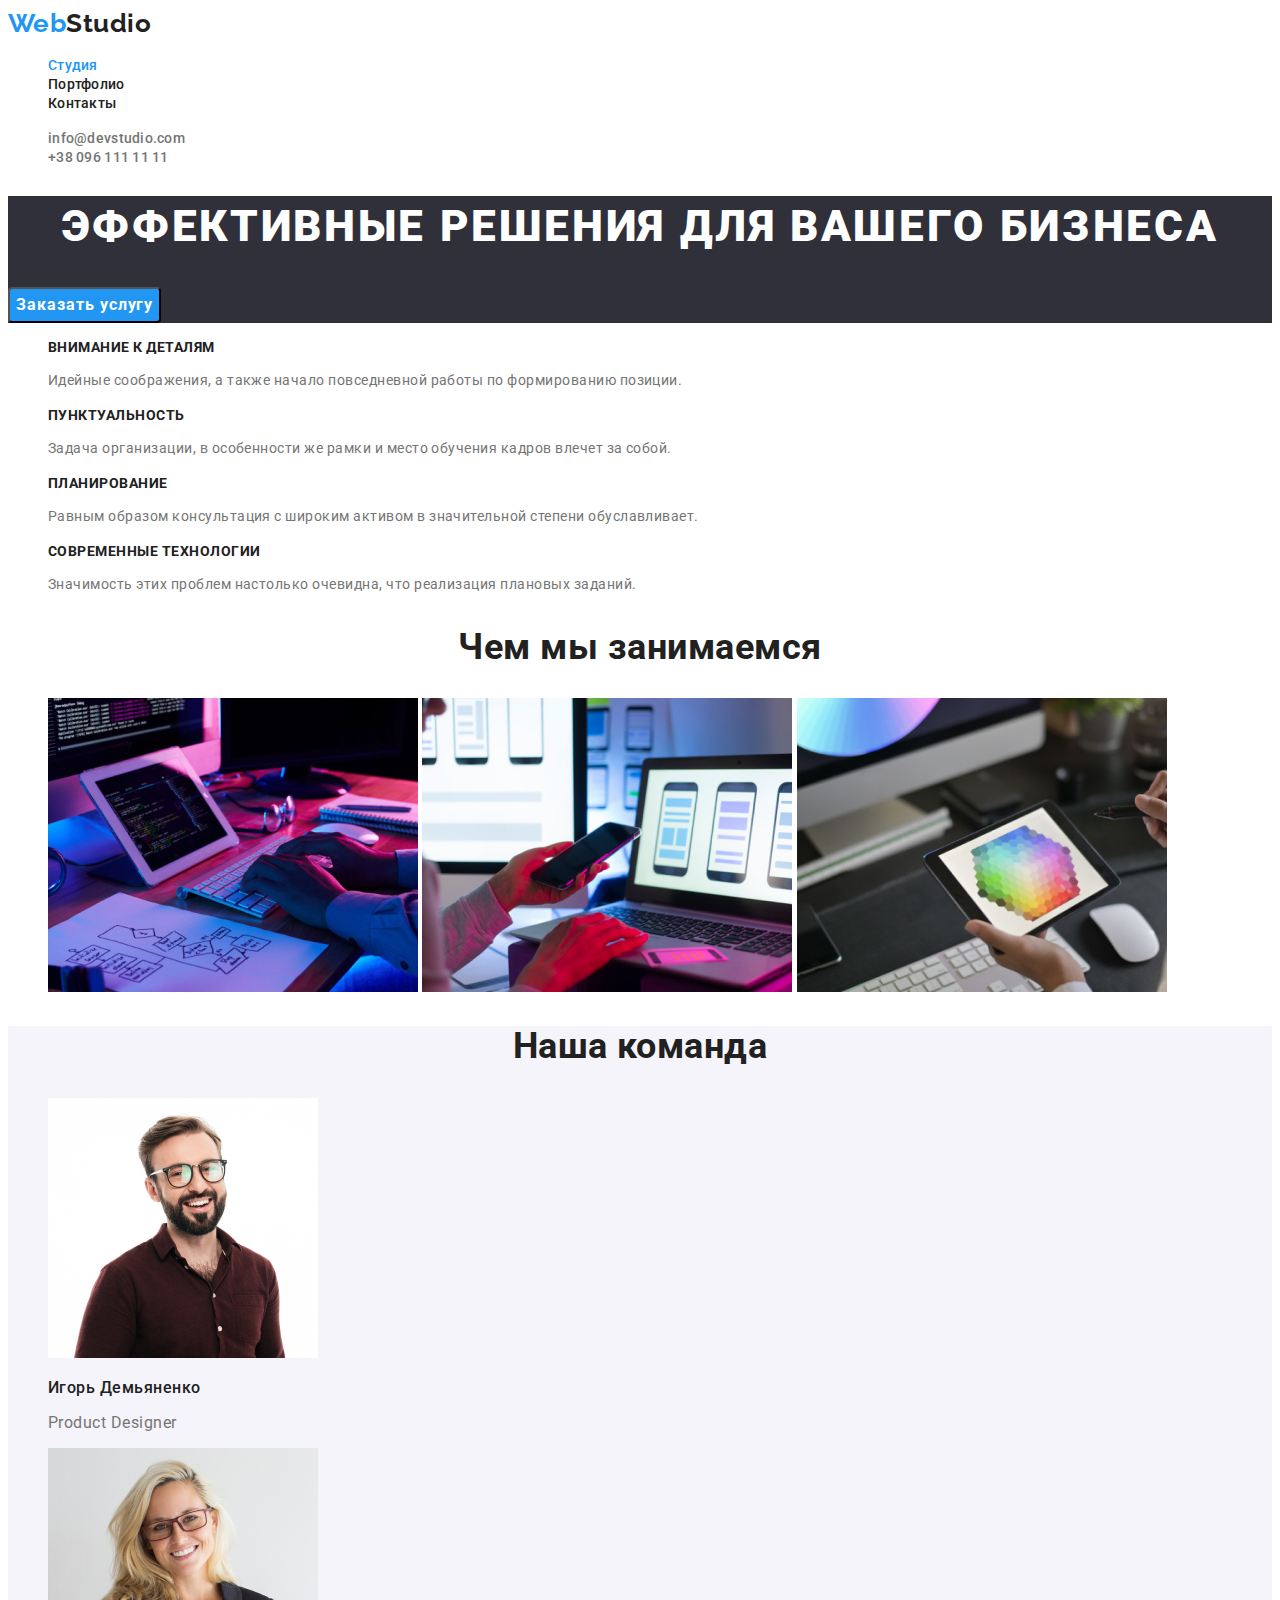
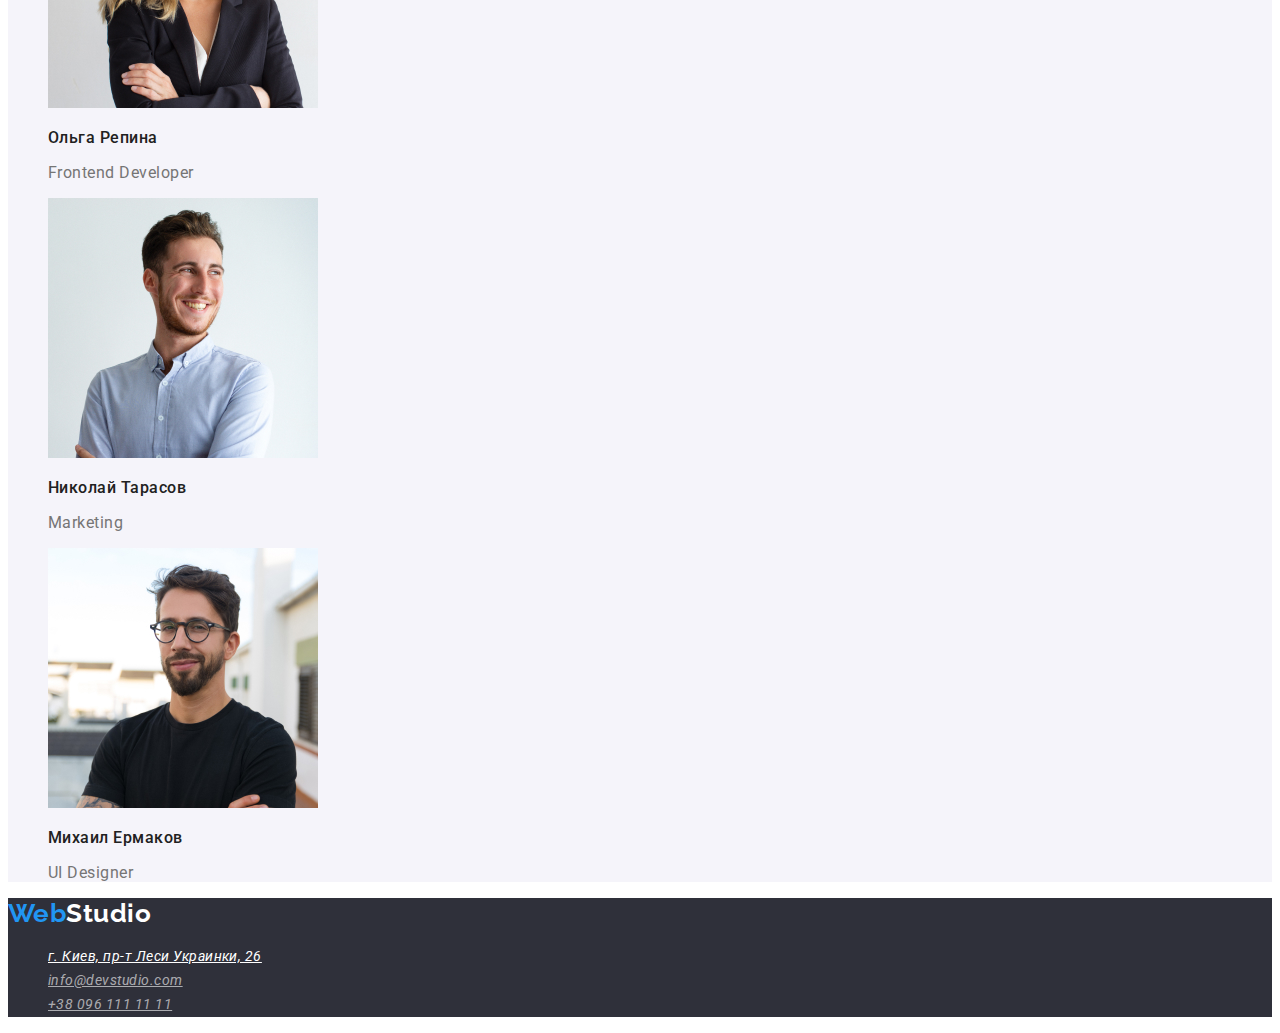
<file: index.html>
<!DOCTYPE html>
<html lang="ru">

<head>
    <meta charset="UTF-8">
    <meta http-equiv="X-UA-Compatible" content="IE-edge">
    <meta name="viewport" content="width=device-width, initial-scale=1.0">
    <meta http-equiv="Permissions-Policy" content="interest-cohort=()" />
    <title>Pages</title>
    <link rel="stylesheet" href="./css/styles.css">
    <link rel="preconnect" href="https://fonts.googleapis.com">
    <link rel="preconnect" href="https://fonts.gstatic.com" crossorigin>
    <link href="https://fonts.googleapis.com/css2?family=Raleway:wght@700&family=Roboto:wght@400;500;700;900&display=swap" rel="stylesheet">
</head>

<body>
    <!--ШАПКА-->
    <header class="header">
        <nav>
            <a href="./index.html" class="logo"><span>Web</span>Studio</a>
            <ul class="site-nav list">
                <li>
                    <a href="./index.html" class="link active">Студия</a>
                </li>
                <li>
                    <a href="./portfolio.html" class="link">Портфолио</a>
                </li>
                <li>
                    <a href="./" class="link">Контакты</a>
                </li>
            </ul>
        </nav>
        <ul class="auth-nav list">
            <li>
                <a href="mailto:info@devstudio.com" class="link">info@devstudio.com</a>
            </li>
            <li>
                <a href="tel:+38096111111" class="link">+38 096 111 11 11</a>
            </li>
        </ul>
    </header>

    <!--Внутренний контент-->
    <main>
        <!--Герой, главный банер-->
        <section class="section hero">
            <h1 class="title">Эффективные решения для вашего бизнеса</h1>
            <button type="button" class="button">Заказать услугу</button>
        </section>
        
        <!--Наши правила-->
        <section class="rules">
            <h2 class="nodisplay">Преимущество</h2>
            <ul class="list">
                <li>
                    <h3 class="subtitle">Внимание к деталям</h3>
                    <p class="text">Идейные соображения, а также начало повседневной работы по формированию позиции.</p>
                </li>
                <li>
                    <h3 class="subtitle">Пунктуальность</h3>
                    <p class="text">Задача организации, в особенности же рамки и место обучения кадров влечет за собой.</p>
                </li>
                <li>
                    <h3 class="subtitle">Планирование</h3>
                    <p class="text">Равным образом консультация с широким активом в значительной степени обуславливает.</p>
                </li>
                <li>
                    <h3 class="subtitle">Современные технологии</h3>
                    <p class="text">Значимость этих проблем настолько очевидна, что реализация плановых заданий.</p>
                </li>
            </ul>
        </section>

        <!--Наша деятельность-->
        <section class="our-activities">
            <h2 class="title">Чем мы занимаемся</h2>
            <ul class="list">
                <li=>
                    <img src="./images/our-activities-01.jpg" alt="Программист за ноутбуком" width="370" height="294">
                </li=>
                <li=>
                    <img src="./images/our-activities-02.jpg" alt="Разработка дизайна смартфона" width="370" height="294">
                </li=>
                <li=>
                    <img src="./images/our-activities-03.jpg" alt="Цветокоррекция с планшета" width="370" height="294"> 
                </li=>
            </ul>
        </section>

        <!--Наша команда-->
        <section class="our-comands">
            <h2 class="title">Наша команда</h2>
            <ul class="list">
                <li>
                    <img src="./images/our-comands-01.jpg" alt="Фото Игоря Демьяненко"  width="270" height="260">
                    <h3 class="subtitle">Игорь Демьяненко</h3>
                    <p class="text" lang="EN">Product Designer</p>
                </li>
                <li>
                    <img src="./images/our-comands-02.jpg" alt="Фото Ольга Репина"  width="270" height="260">
                    <h3 class="subtitle">Ольга Репина</h3>
                    <p class="text" lang="EN">Frontend Developer</p>
                </li>
                <li>
                    <img src="./images/our-comands-03.jpg" alt="Фото Николай Тарасов"  width="270" height="260">
                    <h3 class="subtitle">Николай Тарасов</h3>
                    <p class="text" lang="EN">Marketing</p>
                </li>
                <li>
                    <img src="./images/our-comands-04.jpg" alt="Фото Михаил Ермаков"  width="270" height="260">
                    <h3 class="subtitle">Михаил Ермаков</h3>
                    <p class="text" lang="EN">UI Designer</p>
                </li>
            </ul>
        </section>

    </main>

    <!--НИЖНЯЯ ЧАСТЬ-->
    <footer class="footer">
        <a href="./index.html"  class="logo"><span>Web</span>Studio</a>
        <address>
            <ul class="list">
                <li><a href="https://goo.gl/maps/5TQvAHyAd7hzLQ32A" class="link-white">г. Киев, пр-т Леси Украинки, 26</a></li>
                <li><a href="mailto:info@devstudio.com" class="link-grey">info@devstudio.com</a></li>
                <li><a href="tel:+38096111111" class="link-grey">+38 096 111 11 11</a></li>
            </ul>
        </address>
    </footer>

</body>

</html>
</file>
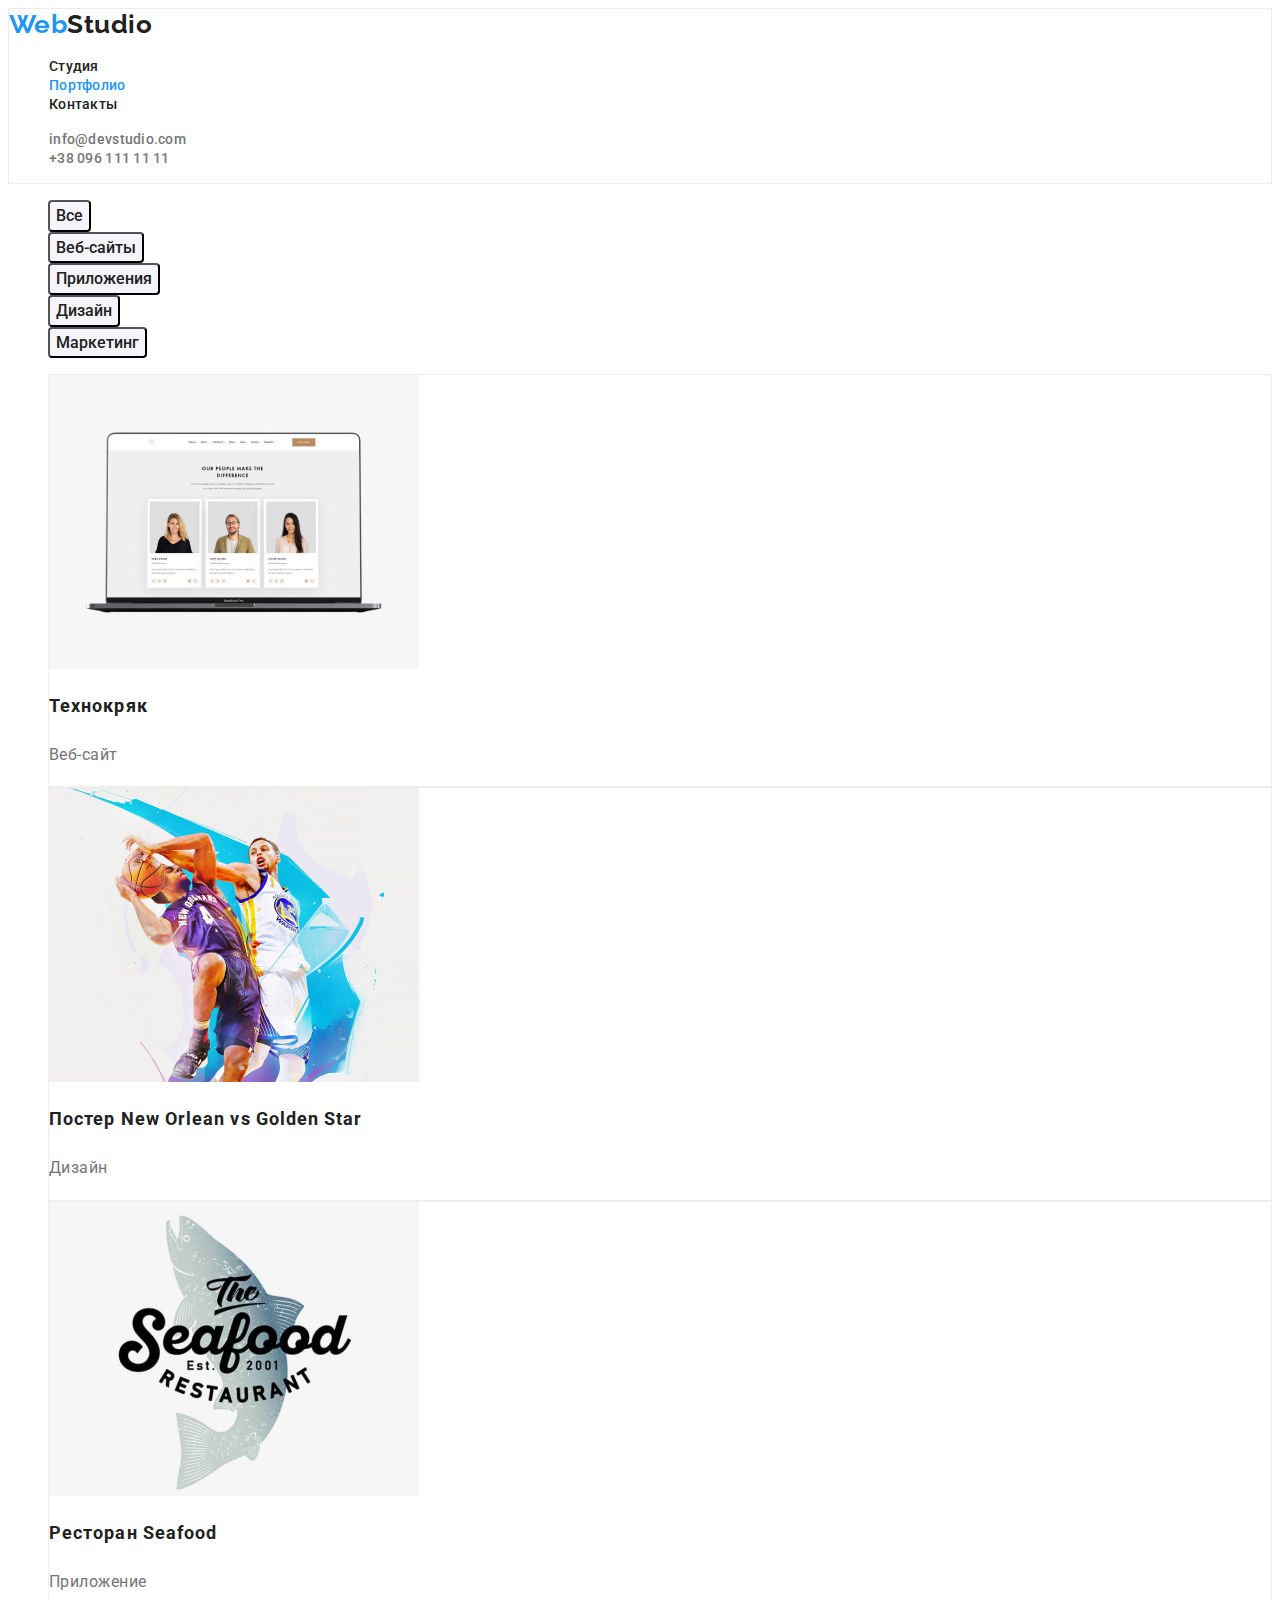
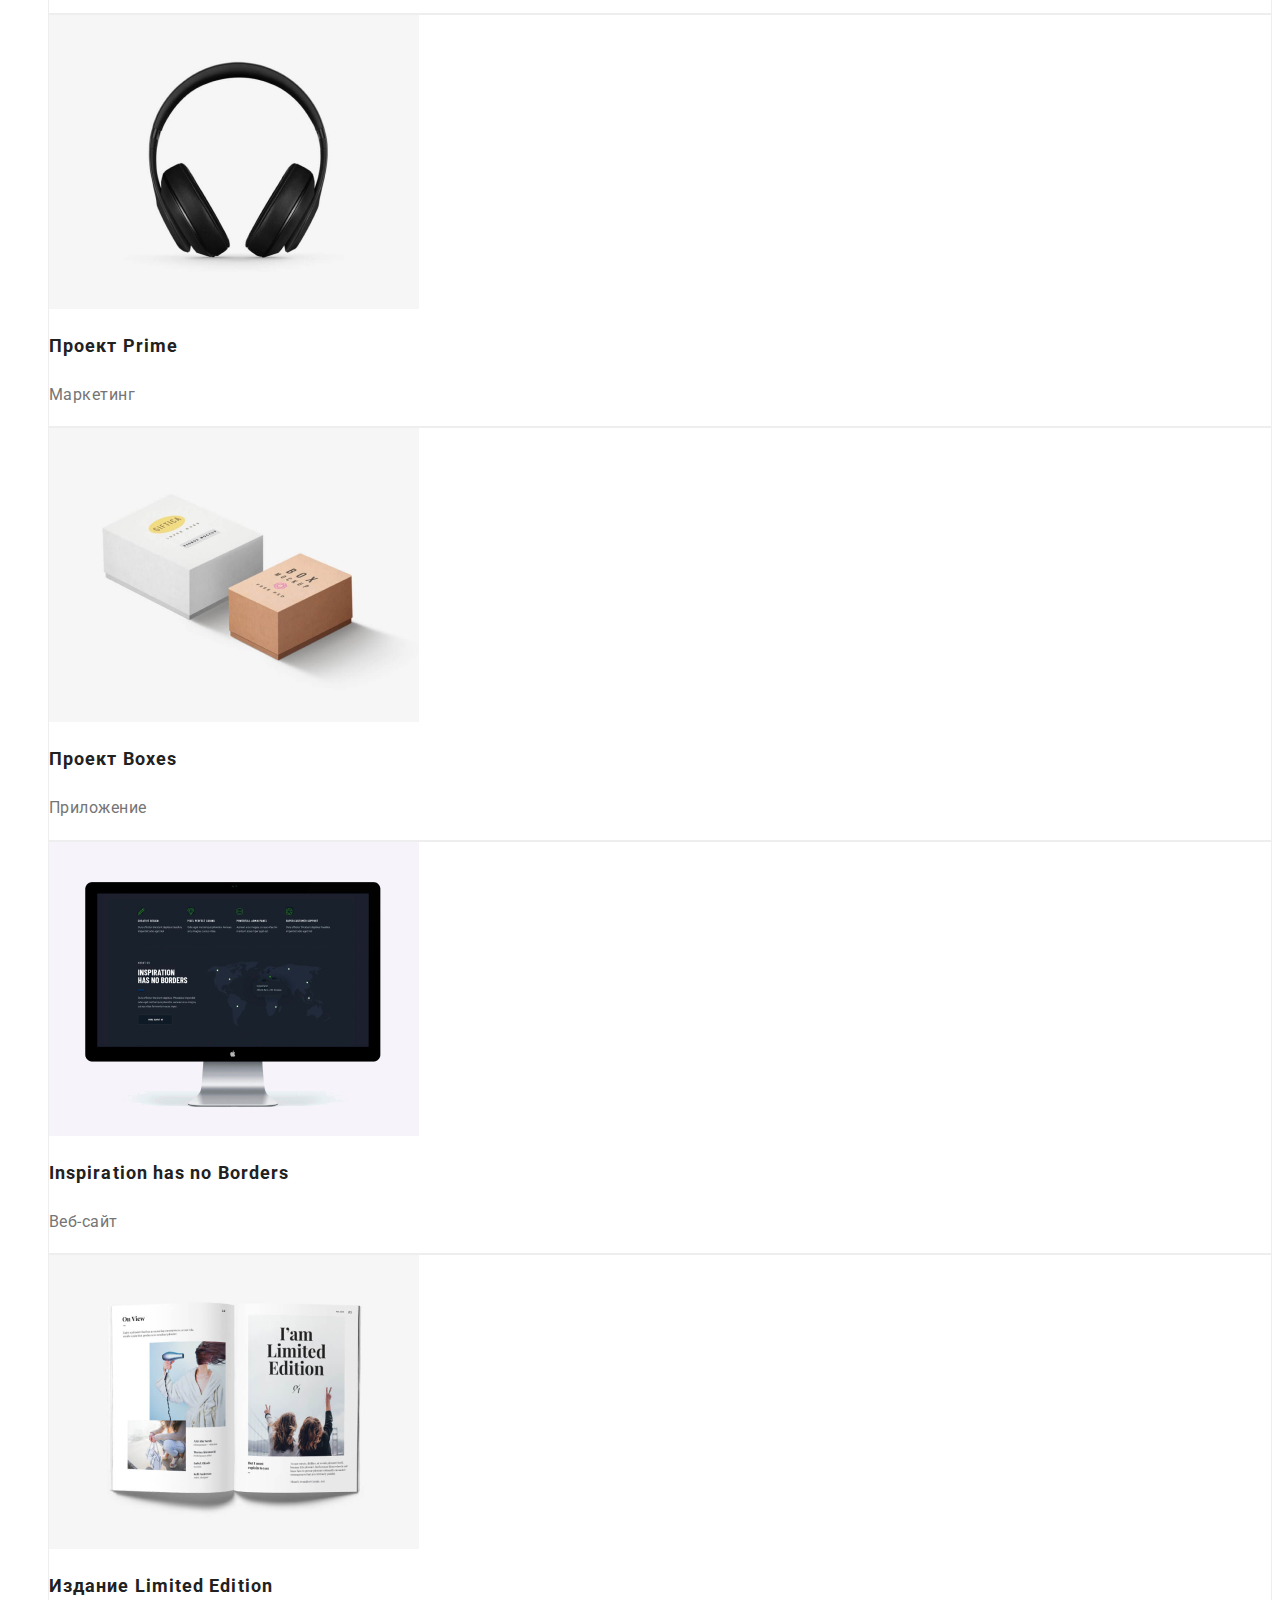
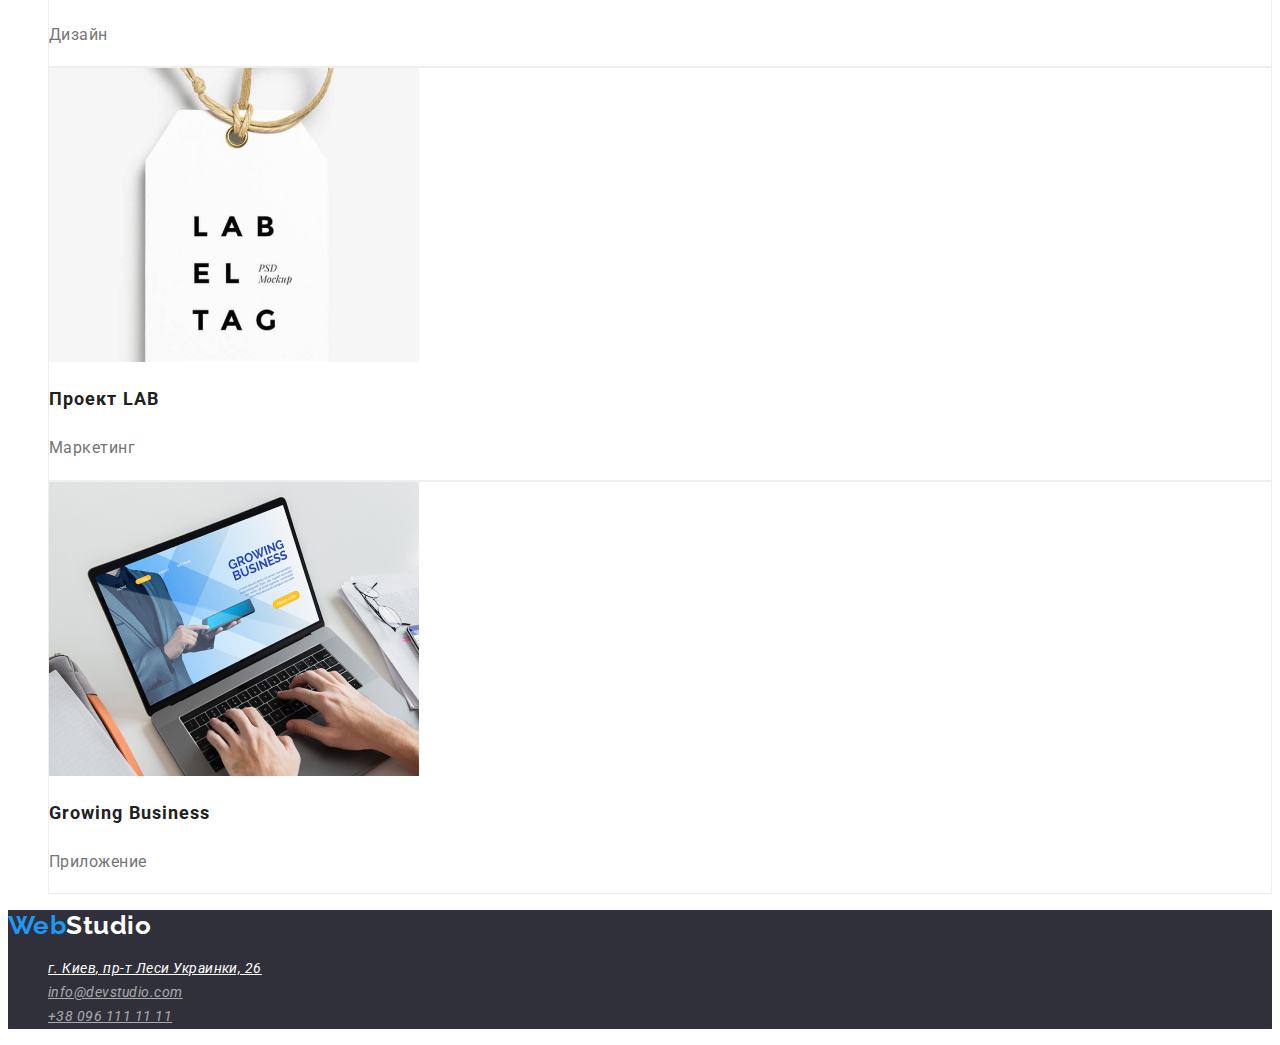
<file: portfolio.html>
<!DOCTYPE html>
<html lang="ru">

<head>
    <meta charset="UTF-8">
    <meta http-equiv="X-UA-Compatible" content="IE-edge">
    <meta name="viewport" content="width=device-width, initial-scale=1.0">
    <meta http-equiv="Permissions-Policy" content="interest-cohort=()" />
    <title>Portfolio</title>
    <link rel="stylesheet" href="./css/styles.css">
    <link rel="preconnect" href="https://fonts.googleapis.com">
    <link rel="preconnect" href="https://fonts.gstatic.com" crossorigin>
    <link
        href="https://fonts.googleapis.com/css2?family=Raleway:wght@700&family=Roboto:wght@400;500;700;900&display=swap"
        rel="stylesheet">
</head>

<body>
    <!--ШАПКА-->
    <header class="header portfolio-header">
        <nav>
            <a href="./index.html" class="logo"><span>Web</span>Studio</a>
            <ul class="site-nav list">
                <li>
                    <a href="./index.html" class="link">Студия</a>
                </li>
                <li>
                    <a href="./portfolio.html" class="link active">Портфолио</a>
                </li>
                <li>
                    <a href="./" class="link">Контакты</a>
                </li>
            </ul>
        </nav>
        <ul class="auth-nav list">
            <li>
                <a href="mailto:info@devstudio.com" class="link">info@devstudio.com</a>
            </li>
            <li>
                <a href="tel:+38096111111" class="link">+38 096 111 11 11</a>
            </li>
        </ul>
    </header>

    <!--Внутренний контент-->
    <main>
        <section>
            <!-- Менюшка карточек -->
            <h1 class="nodisplay">Меню карточек</h1>
            <ul class="list">
                <li>
                    <button type="button" class="portfolio-button">Все</button>
                </li>
                <li>
                    <button type="button" class="portfolio-button">Веб-сайты</button>
                </li>
                <li>
                    <button type="button" class="portfolio-button">Приложения</button>
                </li>
                <li>
                    <button type="button" class="portfolio-button">Дизайн</button>
                </li>
                <li>
                    <button type="button" class="portfolio-button">Маркетинг</button>
                </li>
            </ul>
            <ul class="list card">
                <li>
                    <img src="./images/portfolio-imaga-1.jpg" alt="Фото команды в ноутбуке" width="370" height= "294">
                    <h2>Технокряк</h2>
                    <p>Веб-сайт</p>
                </li>
                <li>
                    <img src="./images/portfolio-imaga-2.jpg" alt="Постер New Orlean vs Golden Star" width="370" height= "294">
                    <h2>Постер New Orlean vs Golden Star</h2>
                    <p>Дизайн</p>
                </li>
                <li>
                    <img src="./images/portfolio-imaga-3.jpg" alt="Логотип ресторана Seafood" width="370" height= "294">
                    <h2>Ресторан Seafood</h2>
                    <p>Приложение</p>
                </li>
                <li>
                    <img src="./images/portfolio-imaga-4.jpg" alt="Фотография наушников" width="370" height= "294">
                    <h2>Проект Prime</h2>
                    <p>Маркетинг</p>
                </li>
                <li>
                    <img src="./images/portfolio-imaga-5.jpg" alt="фото двух коробок" width="370" height= "294">
                    <h2>Проект Boxes</h2>
                    <p>Приложение</p>
                </li>
                <li>
                    <img src="./images/portfolio-imaga-6.jpg" alt="Фото сайта впн" width="370" height= "294">
                    <h2>Inspiration has no Borders</h2>
                    <p>Веб-сайт</p>
                </li>
                <li>
                    <img src="./images/portfolio-imaga-7.jpg" alt="Фотографии книги" width="370" height= "294">
                    <h2>Издание Limited Edition</h2>
                    <p>Дизайн</p>
                </li>
                <li>
                    <img src="./images/portfolio-imaga-8.jpg" alt="Бирка LABEL TAG" width="370" height= "294">
                    <h2>Проект LAB</h2>
                    <p>Маркетинг</p>
                </li>
                <li>
                    <img src="./images/portfolio-imaga-9.jpg" alt="Growing Business" width="370" height= "294">
                    <h2>Growing Business</h2>
                    <p>Приложение</p>
                </li>
            </ul>
        </section>
    </main>

    <!--НИЖНЯЯ ЧАСТЬ-->
    <footer class="footer">
        <a href="./index.html" class="logo"><span>Web</span>Studio</a>
        <address>
            <ul class="list">
                <li><a href="https://goo.gl/maps/5TQvAHyAd7hzLQ32A" class="link-white">г. Киев, пр-т Леси Украинки,
                        26</a></li>
                <li><a href="mailto:info@devstudio.com" class="link-grey">info@devstudio.com</a></li>
                <li><a href="tel:+38096111111" class="link-grey">+38 096 111 11 11</a></li>
            </ul>
        </address>
    </footer>

</body>

</html>
</file>
<file: css/styles.css>
body {
    font-family: "Roboto", sans-serif;
    letter-spacing: 0.03em;
    background-color: var(--whtie-color);
    color: var(--text-color);
}
:root {
    --blue-color: #2196F3;
    --text-color: #757575;
    --black-color: #212121;
    --whtie-color: #FFFFFF;
}
.list {
    list-style: none;
}
.link {
    text-decoration: none;
}
.nodisplay {
    display: none;
}

/* Лого  */
.logo {
    font-family: "Raleway", sans-serif;
    font-weight: 700;
    font-size: 26px;
    line-height: 1.2;
    text-decoration: none;
    color: var(--black-color);
}
.logo>span {
    color: var(--blue-color);
}

/* Навигация  */
.site-nav .link {
    color: var(--black-color);
    font-weight: 500;
    font-size: 14px;
    line-height: 1.15;
    letter-spacing: 0.02em;
}
.site-nav .link:hover, .site-nav .link:focus {
    color: var(--blue-color);
}

.site-nav .active {
    color: var(--blue-color);
}
.site-nav .active:hover, .site-nav .active:focus {
    color: var(--black-color);
}

/* Навигация почты и телефона  */
.auth-nav .link {
    font-weight: 500;
    font-size: 14px;
    line-height: 1.15;
    letter-spacing: 0.02em;
    color: var(--text-color);
}
.auth-nav .link:hover, .auth-nav .link:focus {
    color: var(--blue-color);
}

/* Герой */
.hero {
    background: #2F303A;
}

.hero .title {
    color: var(--whtie-color);
    font-weight: 900;
    font-size: 44px;
    line-height: 1.4;
    text-align: center;
    letter-spacing: 0.06em;
    text-transform: uppercase;
}

.hero .button {
    color: var(--whtie-color);
    font-weight: 700;
    font-size: 16px;
    line-height: 1.9;
    cursor: pointer;
    letter-spacing: 0.06em;
    border-radius: 4px;
    background: var(--blue-color);
    font-family: inherit;
}

/* Преимущества команды */
.rules .subtitle {
    font-weight: 700;
    font-size: 14px;
    line-height: 1.15;
    text-transform: uppercase;
    color: var(--black-color);
}
.rules .text { 
    font-size: 14px;
    line-height: 1.7;
}

/* Деятельность */
.our-activities .title,
.our-comands .title {
    font-weight: 700;
    font-size: 36px;
    line-height: 1.16;
    text-align: center;
    color: var(--black-color);
}

/* Команда */
.our-comands {
    background: #F5F4FA;
}

.our-comands .subtitle {
    font-weight: 500;
    font-size: 16px;
    line-height: 1.19;
    color: var(--black-color);
}

.our-comands .text {
    font-size: 16px;
    line-height: 1.19;
    color: var(--text-color);
}

/* Футер */

.footer {
    background: #2F303A;
}

.footer .logo {
    color: var(--whtie-color);
}

.link-white {
    color: var(--whtie-color);  
    font-size: 14px;
    line-height: 1.7;
}

.link-grey {  
    font-size: 14px;
    line-height: 1.7;
    color: rgba(255, 255, 255, 0.6);
}

.link-white:hover, .link-white:focus, .link-grey:hover, .link-grey:focus {
    color: var(--blue-color);
}


/* Портфолио */
.portfolio-button {
    font-weight: 500;
    font-size: 16px;
    line-height: 1.6;
    cursor: pointer;
    font-family: inherit;
    color: var(--black-color);
    background: #F5F4FA;
    border-radius: 4px;
}

.portfolio-button:hover, .portfolio-button:focus {
    background-color: var(--blue-color);
    color: var(--whtie-color);
}
.card li {
    background: var(--whtie-color);
    border: 1px solid #EEEEEE;
    box-sizing: border-box;
}

.portfolio-header {
    border: 1px solid #ECECEC;
}
.card h2 {
    font-weight: 700;
    font-size: 18px;
    line-height: 2; 
    letter-spacing: 0.06em;
    color: var(--black-color);
}

.card p {
    font-size: 16px;
    line-height: 1.9;
    color: var(--text-color);
}
</file>
